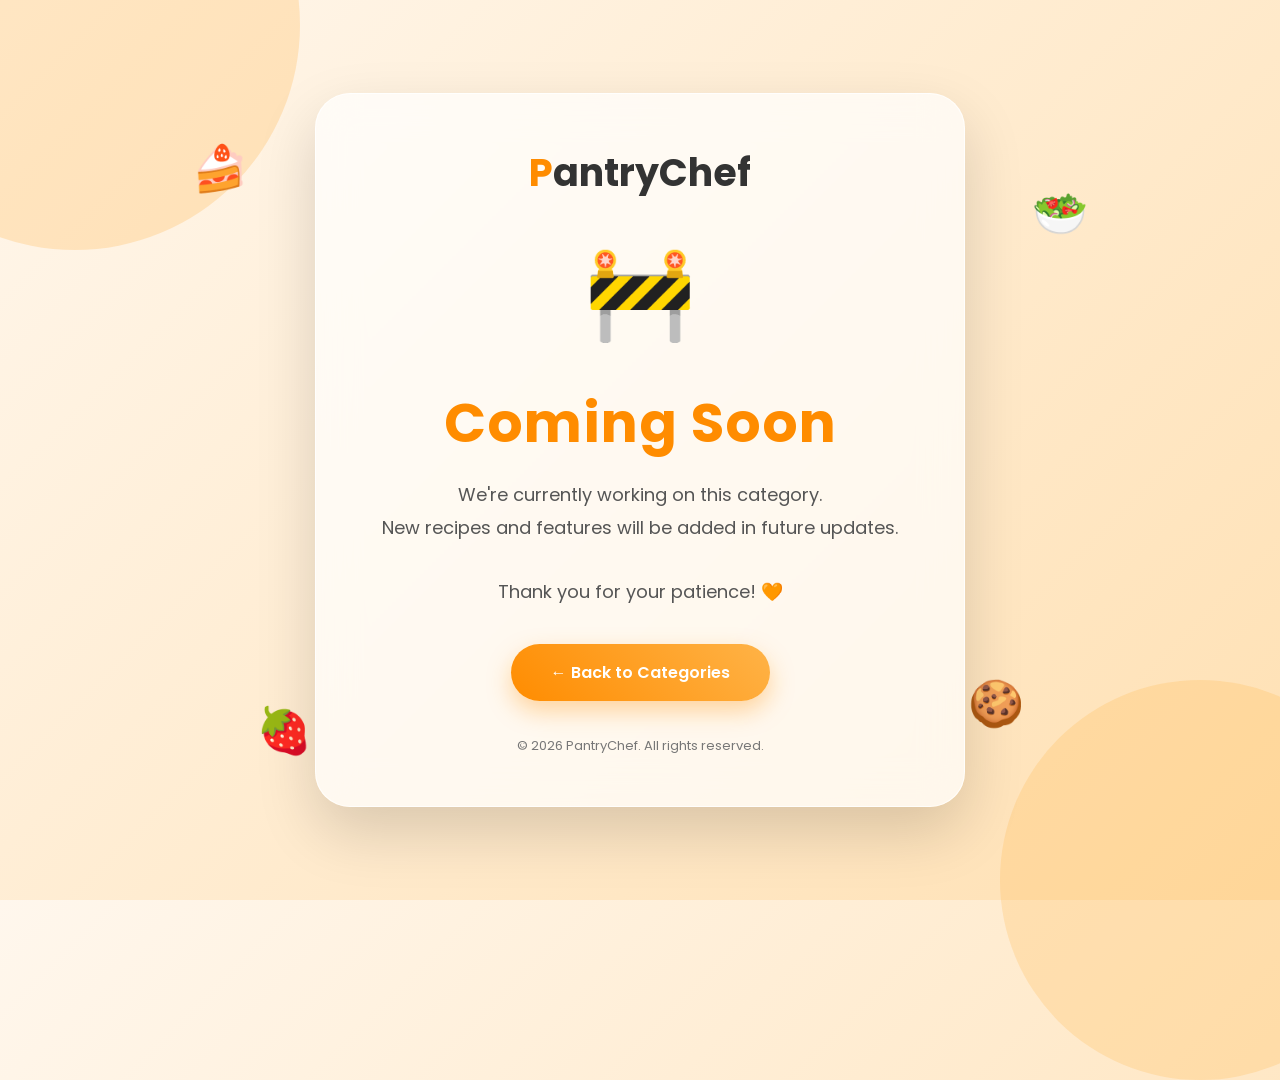
<file: coming.html>
<!DOCTYPE html>
<html lang="en">

<head>

<meta charset="UTF-8">
<meta name="viewport" content="width=device-width, initial-scale=1.0">

<title>Coming Soon | PantryChef</title>


<style>

/* ====== GLOBAL ====== */

@import url('https://fonts.googleapis.com/css2?family=Poppins:wght@300;400;600;700&display=swap');


*{
    margin:0;
    padding:0;
    box-sizing:border-box;
    font-family:'Poppins',sans-serif;
}


body{

    min-height:100vh;

    display:flex;

    justify-content:center;

    align-items:center;

    background:
    linear-gradient(135deg,#fff7ed,#ffe0b2);

    overflow:hidden;

}



/* ====== BACKGROUND EFFECTS ====== */


body::before{

    content:"";

    position:absolute;

    width:450px;

    height:450px;

    background:#ff9800;

    border-radius:50%;

    top:-200px;

    left:-150px;

    opacity:0.18;

}



body::after{

    content:"";

    position:absolute;

    width:400px;

    height:400px;

    background:#ffb74d;

    border-radius:50%;

    bottom:-180px;

    right:-120px;

    opacity:0.25;

}



/* floating food */


.food{

    position:absolute;

    font-size:45px;

    animation:floating 4s infinite ease-in-out;

}


.food:nth-child(1){

    top:15%;

    left:15%;

}



.food:nth-child(2){

    top:20%;

    right:15%;

    animation-delay:1s;

}



.food:nth-child(3){

    bottom:15%;

    left:20%;

    animation-delay:2s;

}



.food:nth-child(4){

    bottom:18%;

    right:20%;

    animation-delay:1.5s;

}



@keyframes floating{

    50%{

        transform:translateY(-25px) rotate(5deg);

    }

}





/* ====== CARD ====== */


.container{

    position:relative;

    z-index:2;


    width:90%;

    max-width:650px;


    padding:50px;


    text-align:center;


    background:rgba(255,255,255,0.7);


    backdrop-filter:blur(20px);


    border-radius:35px;


    border:1px solid rgba(255,255,255,0.8);


    box-shadow:
    0 25px 60px rgba(0,0,0,0.15);


}



/* ====== LOGO ====== */


.logo{

    font-size:38px;

    font-weight:700;

    color:#333;

    margin-bottom:25px;

}


.logo span{

    color:#ff8c00;

}





/* ====== ICON ====== */


.icon{

    font-size:90px;

    margin-bottom:20px;


    animation:bounce 2s infinite;

}



@keyframes bounce{

    50%{

        transform:translateY(-15px);

    }

}





/* ====== TITLE ====== */


h1{

    font-size:55px;

    color:#ff8c00;

    margin-bottom:15px;

    letter-spacing:1px;

}





/* ====== TEXT ====== */


p{

    color:#555;

    font-size:18px;

    line-height:1.8;

    margin-bottom:35px;

}

.btn{


text-decoration:none;


display:inline-block;


padding:16px 40px;


color:white;


background:linear-gradient(
45deg,
#ff8c00,
#ffb347
);


border-radius:50px;


font-weight:600;


font-size:16px;


box-shadow:
0 10px 25px rgba(255,140,0,0.35);


transition:0.4s;


}



.btn:hover{

    transform:translateY(-6px) scale(1.05);

    box-shadow:
    0 15px 35px rgba(255,140,0,0.5);

}





/*footer  */


.footer{

    margin-top:35px;

    color:#777;

    font-size:13px;

}



</style>

</head>



<body>



<!-- Floating food decoration -->

<div class="food">🍰</div>

<div class="food">🥗</div>

<div class="food">🍓</div>

<div class="food">🍪</div>



<div class="container">


<div class="logo">

<span>P</span>antryChef

</div>



<div class="icon">

🚧

</div>



<h1>

Coming Soon

</h1>



<p>

We're currently working on this category.

<br>

New recipes and features will be added in future updates.

<br><br>

Thank you for your patience! 🧡

</p>



<a class="btn" href="index.html">

← Back to Categories

</a>



<div class="footer">

© 2026 PantryChef. All rights reserved.

</div>


</div>



</body>

</html>
</file>
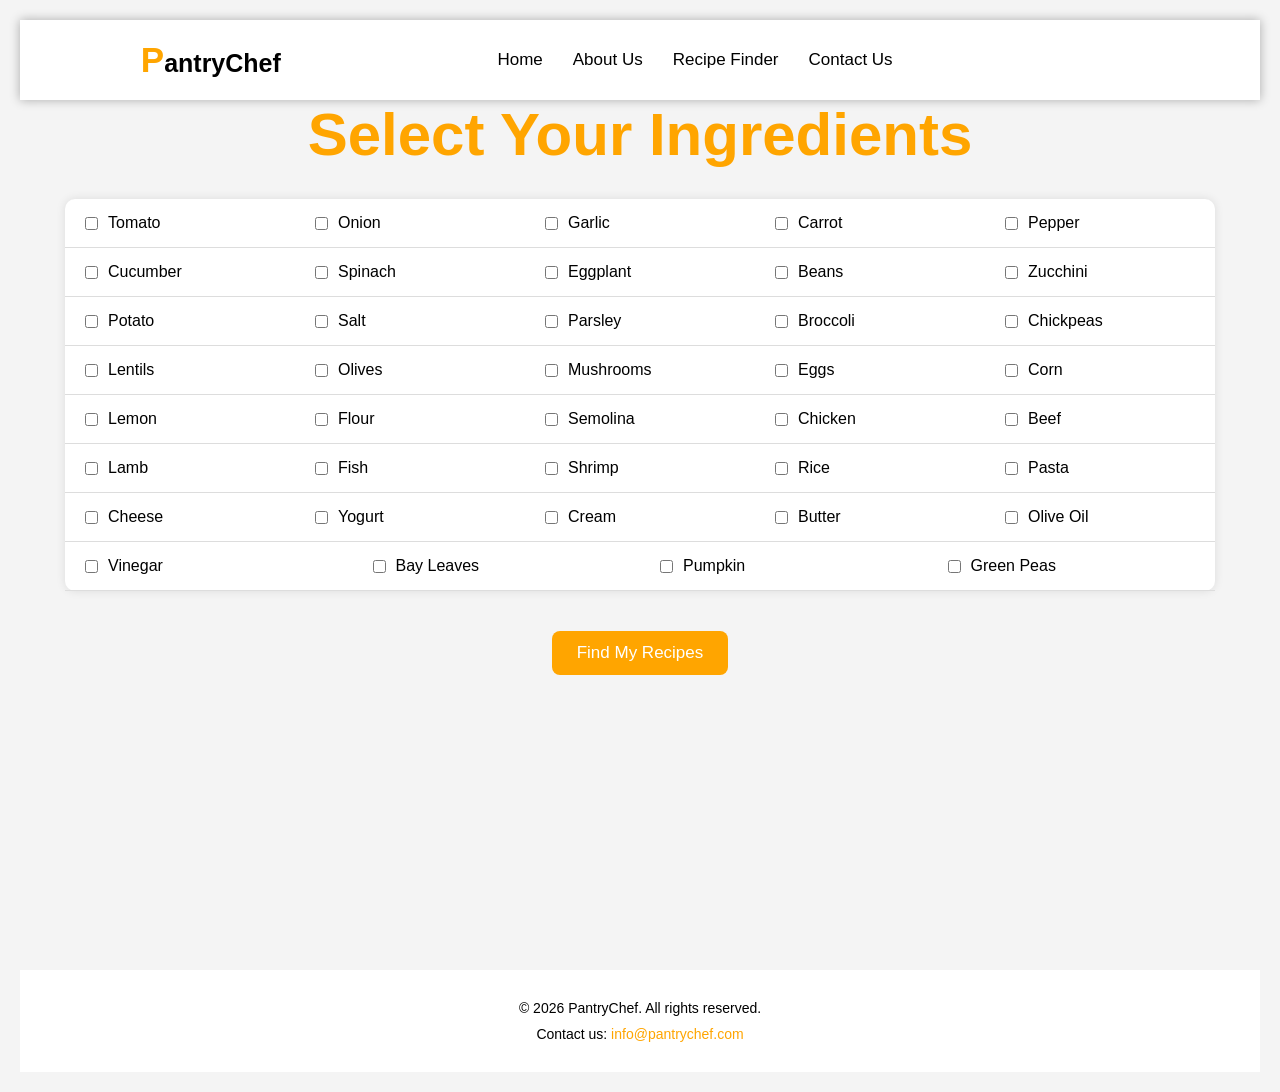
<file: main_dishes.html>
<!DOCTYPE html>
<html lang="en">
<head>
    <meta charset="UTF-8">
    <meta name="viewport" content="width=device-width, initial-scale=1.0">
    <title>Select Your Ingredients | PantryChef</title>
  
    <link rel="stylesheet" href="styles_main.css">

</head>

<body>

<section id="Home">

    <nav>

        <div class="logo">
            <a href="#" class="logo"><span>P</span>antryChef</a>
        </div>

        <header>
            <ul>
                <li><a href="#Home">Home</a></li>
                <li><a href="#About">About Us</a></li>
                <li><a href="#Menu">Recipe Finder</a></li>
                <li><a href="#Gallery">Contact Us</a></li>
            </ul>
        </header>

        <div class="icon">
            <i class="fa-solid fa-magnifying-glass"></i>
            <i class="fa-solid fa-heart"></i>
            <i class="fa-solid fa-cart-shopping"></i>
        </div>

    </nav>


    <h1>Select Your Ingredients</h1>

    <form id="ingredientForm">

        <ul class="ingredient-list">

            <li>
                <input type="checkbox" id="ingredient-tomato" value="tomato">
                <label for="ingredient-tomato">Tomato</label>
            </li>

            <li>
                <input type="checkbox" id="ingredient-onion" value="onion">
                <label for="ingredient-onion">Onion</label>
            </li>

            <li>
                <input type="checkbox" id="ingredient-garlic" value="garlic">
                <label for="ingredient-garlic">Garlic</label>
            </li>

            <li>
                <input type="checkbox" id="ingredient-carrot" value="carrot">
                <label for="ingredient-carrot">Carrot</label>
            </li>

            <li>
                <input type="checkbox" id="ingredient-pepper" value="pepper">
                <label for="ingredient-pepper">Pepper</label>
            </li>


            <li>
                <input type="checkbox" id="ingredient-cucumber" value="cucumber">
                <label for="ingredient-cucumber">Cucumber</label>
            </li>

            <li>
                <input type="checkbox" id="ingredient-spinach" value="spinach">
                <label for="ingredient-spinach">Spinach</label>
            </li>

            <li>
                <input type="checkbox" id="ingredient-eggplant" value="eggplant">
                <label for="ingredient-eggplant">Eggplant</label>
            </li>

            <li>
                <input type="checkbox" id="ingredient-beans" value="beans">
                <label for="ingredient-beans">Beans</label>
            </li>

            <li>
                <input type="checkbox" id="ingredient-zucchini" value="zucchini">
                <label for="ingredient-zucchini">Zucchini</label>
            </li>


            <li>
                <input type="checkbox" id="ingredient-potato" value="potato">
                <label for="ingredient-potato">Potato</label>
            </li>

            <li>
                <input type="checkbox" id="ingredient-salt" value="salt">
                <label for="ingredient-salt">Salt</label>
            </li>

            <li>
                <input type="checkbox" id="ingredient-parsley" value="parsley">
                <label for="ingredient-parsley">Parsley</label>
            </li>

            <li>
                <input type="checkbox" id="ingredient-broccoli" value="broccoli">
                <label for="ingredient-broccoli">Broccoli</label>
            </li>

            <li>
                <input type="checkbox" id="ingredient-hummus" value="hummus">
                <label for="ingredient-hummus">Chickpeas</label>
            </li>


            <li>
                <input type="checkbox" id="ingredient-lentils" value="lentils">
                <label for="ingredient-lentils">Lentils</label>
            </li>

            <li>
                <input type="checkbox" id="ingredient-olive" value="olive">
                <label for="ingredient-olive">Olives</label>
            </li>

            <li>
                <input type="checkbox" id="ingredient-mushrooms" value="mushrooms">
                <label for="ingredient-mushrooms">Mushrooms</label>
            </li>

            <li>
                <input type="checkbox" id="ingredient-egg" value="egg">
                <label for="ingredient-egg">Eggs</label>
            </li>

            <li>
                <input type="checkbox" id="ingredient-corn" value="corn">
                <label for="ingredient-corn">Corn</label>
            </li>


            <li>
                <input type="checkbox" id="ingredient-lemon" value="lemon">
                <label for="ingredient-lemon">Lemon</label>
            </li>

            <li>
                <input type="checkbox" id="ingredient-flour" value="flour">
                <label for="ingredient-flour">Flour</label>
            </li>

            <li>
                <input type="checkbox" id="ingredient-semolina" value="semolina">
                <label for="ingredient-semolina">Semolina</label>
            </li>

            <li>
                <input type="checkbox" id="ingredient-chicken" value="chicken">
                <label for="ingredient-chicken">Chicken</label>
            </li>

            <li>
                <input type="checkbox" id="ingredient-beef" value="beef">
                <label for="ingredient-beef">Beef</label>
            </li>


            <li>
                <input type="checkbox" id="ingredient-lamb" value="lamb">
                <label for="ingredient-lamb">Lamb</label>
            </li>

            <li>
                <input type="checkbox" id="ingredient-fish" value="fish">
                <label for="ingredient-fish">Fish</label>
            </li>

            <li>
                <input type="checkbox" id="ingredient-shrimp" value="shrimp">
                <label for="ingredient-shrimp">Shrimp</label>
            </li>

            <li>
                <input type="checkbox" id="ingredient-rice" value="rice">
                <label for="ingredient-rice">Rice</label>
            </li>

            <li>
                <input type="checkbox" id="ingredient-pasta" value="pasta">
                <label for="ingredient-pasta">Pasta</label>
            </li>


            <li>
                <input type="checkbox" id="ingredient-cheese" value="cheese">
                <label for="ingredient-cheese">Cheese</label>
            </li>

            <li>
                <input type="checkbox" id="ingredient-yogurt" value="yogurt">
                <label for="ingredient-yogurt">Yogurt</label>
            </li>

            <li>
                <input type="checkbox" id="ingredient-cream" value="cream">
                <label for="ingredient-cream">Cream</label>
            </li>

            <li>
                <input type="checkbox" id="ingredient-butter" value="butter">
                <label for="ingredient-butter">Butter</label>
            </li>

            <li>
                <input type="checkbox" id="ingredient-olive-oil" value="olive-oil">
                <label for="ingredient-olive-oil">Olive Oil</label>
            </li>

            <li>
                <input type="checkbox" id="ingredient-vinegar" value="vinegar">
                <label for="ingredient-vinegar">Vinegar</label>
            </li>

            <li>
                <input type="checkbox" id="ingredient-bay-leaves" value="bay-leaves">
                <label for="ingredient-bay-leaves">Bay Leaves</label>
            </li>

            <li>
                <input type="checkbox" id="ingredient-pumpkin" value="pumpkin">
                <label for="ingredient-pumpkin">Pumpkin</label>
            </li>

            <li>
                <input type="checkbox" id="ingredient-peas" value="peas">
                <label for="ingredient-peas">Green Peas</label>
            </li>
                    </ul>


        <button type="button" id="validateButton">
            Find My Recipes
        </button>


        <div id="recipeResult"></div>


    </form>


</section>


<footer class="site-footer">

    <div class="footer-content">

        <p>
            © 2026 PantryChef. All rights reserved.
        </p>

        <p>
            Contact us:
            <a href="mailto:info@pantrychef.com">
                info@pantrychef.com
            </a>
        </p>

    </div>

</footer>


<script src="main_dishes.js"></script>

</body>
</html>
</file>
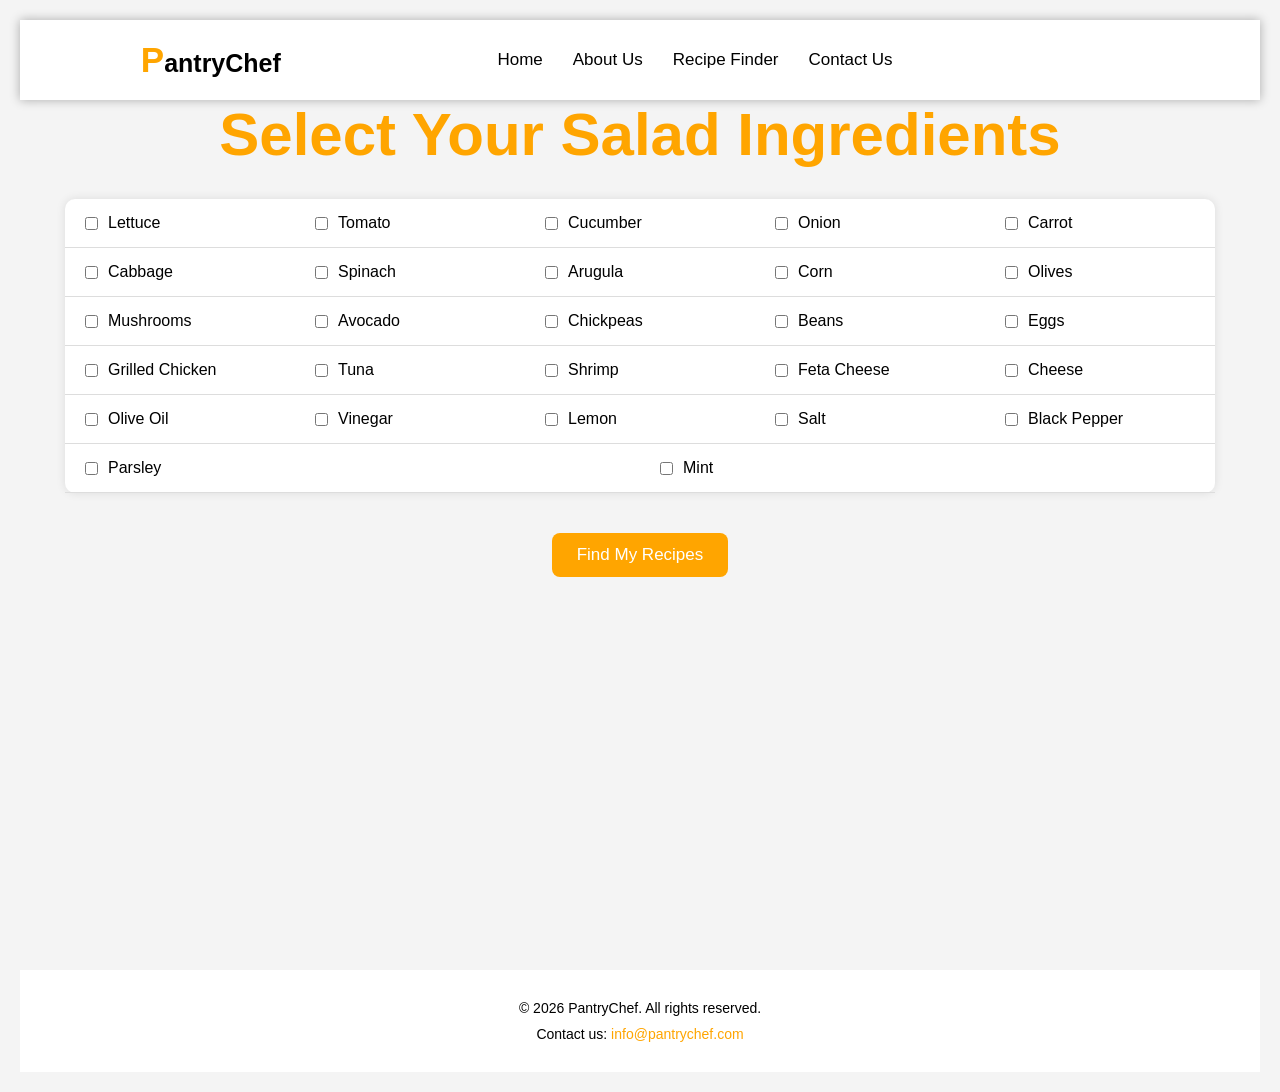
<file: salades.html>
<!DOCTYPE html>
<html lang="en">
<head>
    <meta charset="UTF-8">
    <meta name="viewport" content="width=device-width, initial-scale=1.0">
    <title>Select Your Ingredients | PantryChef</title>
  
    <link rel="stylesheet" href="styles_main.css">

</head>

<body>

<section id="Home">

    <nav>

        <div class="logo">
            <a href="#" class="logo"><span>P</span>antryChef</a>
        </div>

        <header>
            <ul>
                <li><a href="#Home">Home</a></li>
                <li><a href="#About">About Us</a></li>
                <li><a href="#Menu">Recipe Finder</a></li>
                <li><a href="#Gallery">Contact Us</a></li>
            </ul>
        </header>

        <div class="icon">
            <i class="fa-solid fa-magnifying-glass"></i>
            <i class="fa-solid fa-heart"></i>
            <i class="fa-solid fa-cart-shopping"></i>
        </div>

    </nav>

<h1>Select Your Salad Ingredients</h1>

<form id="ingredientForm">

<ul class="ingredient-list">

    <li>
        <input type="checkbox" id="ingredient-lettuce" value="lettuce">
        <label for="ingredient-lettuce">Lettuce</label>
    </li>

    <li>
        <input type="checkbox" id="ingredient-tomato" value="tomato">
        <label for="ingredient-tomato">Tomato</label>
    </li>

    <li>
        <input type="checkbox" id="ingredient-cucumber" value="cucumber">
        <label for="ingredient-cucumber">Cucumber</label>
    </li>

    <li>
        <input type="checkbox" id="ingredient-onion" value="onion">
        <label for="ingredient-onion">Onion</label>
    </li>

    <li>
        <input type="checkbox" id="ingredient-carrot" value="carrot">
        <label for="ingredient-carrot">Carrot</label>
    </li>

    <li>
        <input type="checkbox" id="ingredient-cabbage" value="cabbage">
        <label for="ingredient-cabbage">Cabbage</label>
    </li>

    <li>
        <input type="checkbox" id="ingredient-spinach" value="spinach">
        <label for="ingredient-spinach">Spinach</label>
    </li>

    <li>
        <input type="checkbox" id="ingredient-arugula" value="arugula">
        <label for="ingredient-arugula">Arugula</label>
    </li>

    <li>
        <input type="checkbox" id="ingredient-corn" value="corn">
        <label for="ingredient-corn">Corn</label>
    </li>

    <li>
        <input type="checkbox" id="ingredient-olive" value="olive">
        <label for="ingredient-olive">Olives</label>
    </li>

    <li>
        <input type="checkbox" id="ingredient-mushrooms" value="mushrooms">
        <label for="ingredient-mushrooms">Mushrooms</label>
    </li>

    <li>
        <input type="checkbox" id="ingredient-avocado" value="avocado">
        <label for="ingredient-avocado">Avocado</label>
    </li>

    <li>
        <input type="checkbox" id="ingredient-chickpeas" value="chickpeas">
        <label for="ingredient-chickpeas">Chickpeas</label>
    </li>

    <li>
        <input type="checkbox" id="ingredient-beans" value="beans">
        <label for="ingredient-beans">Beans</label>
    </li>

    <li>
        <input type="checkbox" id="ingredient-egg" value="egg">
        <label for="ingredient-egg">Eggs</label>
    </li>

    <li>
        <input type="checkbox" id="ingredient-chicken" value="chicken">
        <label for="ingredient-chicken">Grilled Chicken</label>
    </li>

    <li>
        <input type="checkbox" id="ingredient-tuna" value="tuna">
        <label for="ingredient-tuna">Tuna</label>
    </li>

    <li>
        <input type="checkbox" id="ingredient-shrimp" value="shrimp">
        <label for="ingredient-shrimp">Shrimp</label>
    </li>

    <li>
        <input type="checkbox" id="ingredient-feta" value="feta">
        <label for="ingredient-feta">Feta Cheese</label>
    </li>

    <li>
        <input type="checkbox" id="ingredient-cheese" value="cheese">
        <label for="ingredient-cheese">Cheese</label>
    </li>

    <li>
        <input type="checkbox" id="ingredient-olive-oil" value="olive-oil">
        <label for="ingredient-olive-oil">Olive Oil</label>
    </li>

    <li>
        <input type="checkbox" id="ingredient-vinegar" value="vinegar">
        <label for="ingredient-vinegar">Vinegar</label>
    </li>

    <li>
        <input type="checkbox" id="ingredient-lemon" value="lemon">
        <label for="ingredient-lemon">Lemon</label>
    </li>

    <li>
        <input type="checkbox" id="ingredient-salt" value="salt">
        <label for="ingredient-salt">Salt</label>
    </li>

    <li>
        <input type="checkbox" id="ingredient-pepper" value="pepper">
        <label for="ingredient-pepper">Black Pepper</label>
    </li>

    <li>
        <input type="checkbox" id="ingredient-parsley" value="parsley">
        <label for="ingredient-parsley">Parsley</label>
    </li>

    <li>
        <input type="checkbox" id="ingredient-mint" value="mint">
        <label for="ingredient-mint">Mint</label>
    </li>

</ul>

<button type="button" id="validateButton">
    Find My Recipes
</button>
        <div id="recipeResult"></div>


    </form>


</section>


<footer class="site-footer">

    <div class="footer-content">

        <p>
            © 2026 PantryChef. All rights reserved.
        </p>

        <p>
            Contact us:
            <a href="mailto:info@pantrychef.com">
                info@pantrychef.com
            </a>
        </p>

    </div>

</footer>


<script src="salades.js"></script>

</body>
</html>
</file>
<file: styles_main.css>
/* =========================
   GLOBAL STYLES
========================= */

* {
    margin: 0;
    padding: 0;
    box-sizing: border-box;
    font-family: Arial, sans-serif;
}


body {
    background-color: #f4f4f4;
    padding: 20px;
}


h1 {
    font-size: 60px;
    color: orange;
    text-align: center;
}



/* =========================
   NAVIGATION
========================= */

nav {

    display: flex;
    justify-content: space-around;
    align-items: center;

    background: white;

    box-shadow: 0 0 10px rgba(0,0,0,0.3);

    padding: 20px;

}


nav .logo a {

    color: black;

    text-decoration: none;

    font-size: 25px;

    font-weight: bold;

}


nav .logo span {

    color: orange;

    font-size: 35px;

}



nav ul {

    list-style: none;

    display: flex;

}


nav ul li {

    margin: 0 15px;

}



nav ul li a {

    text-decoration: none;

    color: black;

    font-size: 17px;

    transition: 0.3s;

}



nav ul li a:hover {

    color: orange;

}



nav .icon i {

    margin: 0 5px;

    cursor: pointer;

    font-size: 18px;

}



nav .icon i:hover {

    color: orange;

}




/* =========================
   SECTION
========================= */

section {

    width: 100%;

    min-height: 100vh;

}



/* =========================
   INGREDIENT LIST
========================= */


.ingredient-list {

    list-style: none;

    padding: 0;

    margin: 30px auto;

    background: white;

    border-radius: 10px;

    box-shadow: 0 0 10px rgba(0,0,0,0.1);


    display: flex;

    flex-wrap: wrap;

    max-width: 1150px;

    width: 100%;

}



.ingredient-list li {

    display: flex;

    align-items: center;

    padding: 15px 20px;

    flex: 1 0 20%;

    border-bottom: 1px solid #ddd;

}



label {

    margin-left: 10px;

    cursor: pointer;

}



/* =========================
   BUTTON
========================= */


button {


    display: block;

    margin: 40px auto;


    padding: 12px 25px;


    background-color: orange;


    color: white;


    border: none;


    border-radius: 8px;


    cursor: pointer;


    font-size: 17px;


}



button:hover {


    background-color: orangered;


}



#validateButton {


    position: relative;


    bottom: auto;


    left: auto;


    transform: none;


    z-index: auto;


}



/* =========================
   RECIPE RESULT
========================= */


#recipeResult {


    width: 80%;


    margin: 50px auto;


    display: block;


    clear: both;


}




.recipe-card {


    background: white;


    padding: 30px;


    border-radius: 15px;


    box-shadow: 0 0 15px rgba(0,0,0,0.15);


    line-height: 1.7;


}



.recipe-card h1 {


    color: orange;


    text-align: center;


    margin-bottom: 20px;


}



.recipe-card h2 {


    color: #333;


    margin-top: 20px;


}



.recipe-card ul,


.recipe-card ol {


    margin-left: 30px;


    margin-top: 10px;


}




/* =========================
   FOOTER
========================= */


.site-footer {


    background-color: white;


    color: black;


    text-align: center;


    padding: 20px 0;


    margin-top: 50px;


    width: 100%;


}



.footer-content {


    max-width: 1200px;


    margin: auto;


}



.footer-content p {


    margin: 10px;


    font-size: 14px;


}



.footer-content a {


    color: orange;


    text-decoration: none;


}



.footer-content a:hover {


    text-decoration: underline;


}
</file>
